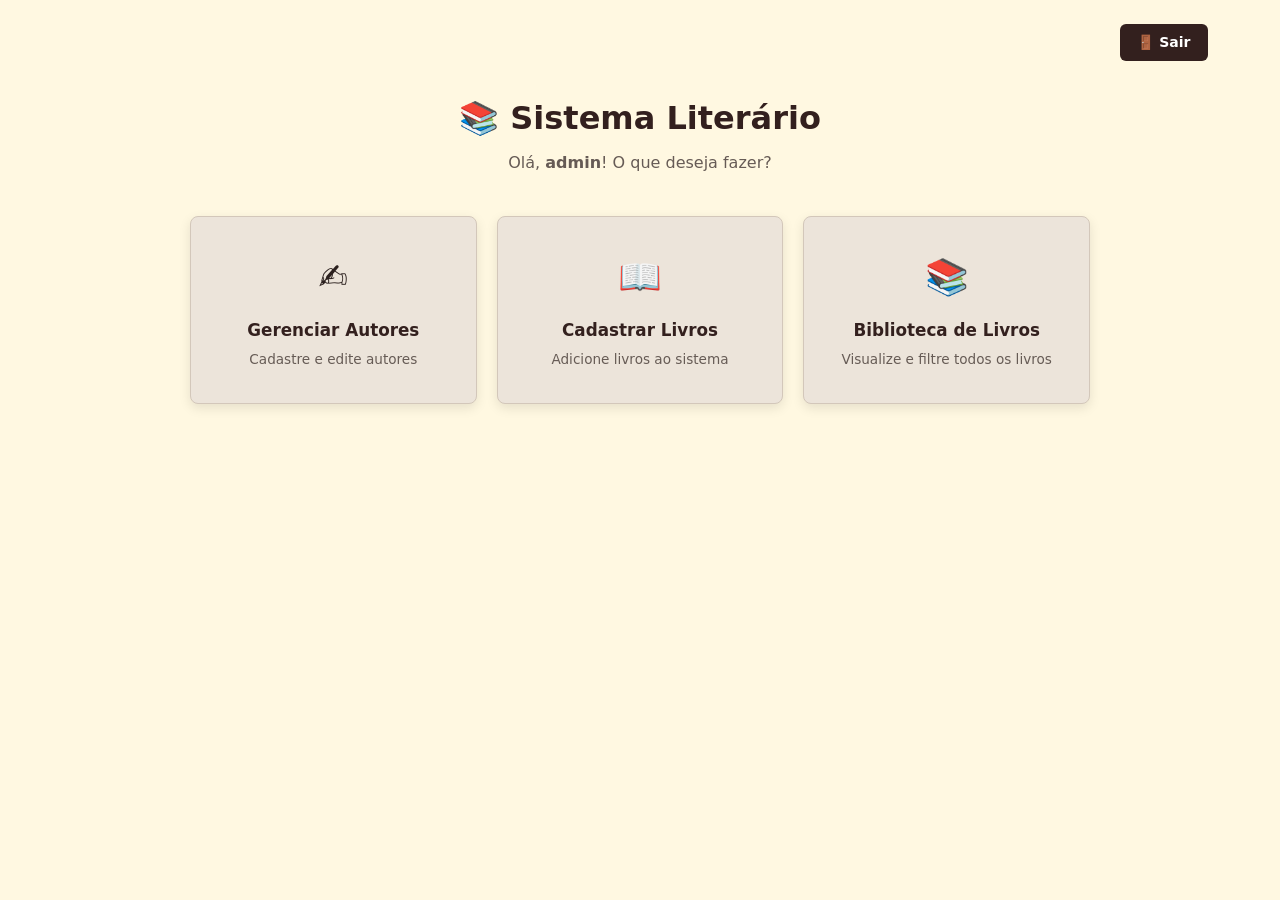
<file: index.html>
<!DOCTYPE html>
<html lang="pt-br">
<head>
    <meta charset="UTF-8">
    <meta name="viewport" content="width=device-width, initial-scale=1.0">
    <title>Menu Principal — Sistema Literário</title>
    <link rel="icon" href="data:image/svg+xml,<svg xmlns=%27http://www.w3.org/2000/svg%27 viewBox=%270 0 100 100%27><text y=%27.9em%27 font-size=%2790%27>📚</text></svg>">
    <link rel="stylesheet" href="styles.css">
</head>
<body>
<div class="container">

    <div class="topbar">
        <a href="login.html" class="btn-back">🚪 Sair</a>
    </div>

    <div class="page-header">
        <h1>📚 Sistema Literário</h1>
        <!-- "admin" é fixo aqui. Na Fase 2 vira <?php echo $_SESSION['usuario']; ?> -->
        <p>Olá, <strong>admin</strong>! O que deseja fazer?</p>
    </div>

    <div class="menu-grid">

        <div class="menu-card">
            <a href="cadastro_autor.html">
                <div class="menu-card-icon">✍️</div>
                <div class="menu-card-title">Gerenciar Autores</div>
                <div class="menu-card-desc">Cadastre e edite autores</div>
            </a>
        </div>

        <div class="menu-card">
            <a href="cadastro_livro.html">
                <div class="menu-card-icon">📖</div>
                <div class="menu-card-title">Cadastrar Livros</div>
                <div class="menu-card-desc">Adicione livros ao sistema</div>
            </a>
        </div>

        <div class="menu-card">
            <a href="listagem_livros.html">
                <div class="menu-card-icon">📚</div>
                <div class="menu-card-title">Biblioteca de Livros</div>
                <div class="menu-card-desc">Visualize e filtre todos os livros</div>
            </a>
        </div>

    </div>

</div>
</body>
</html>
</file>
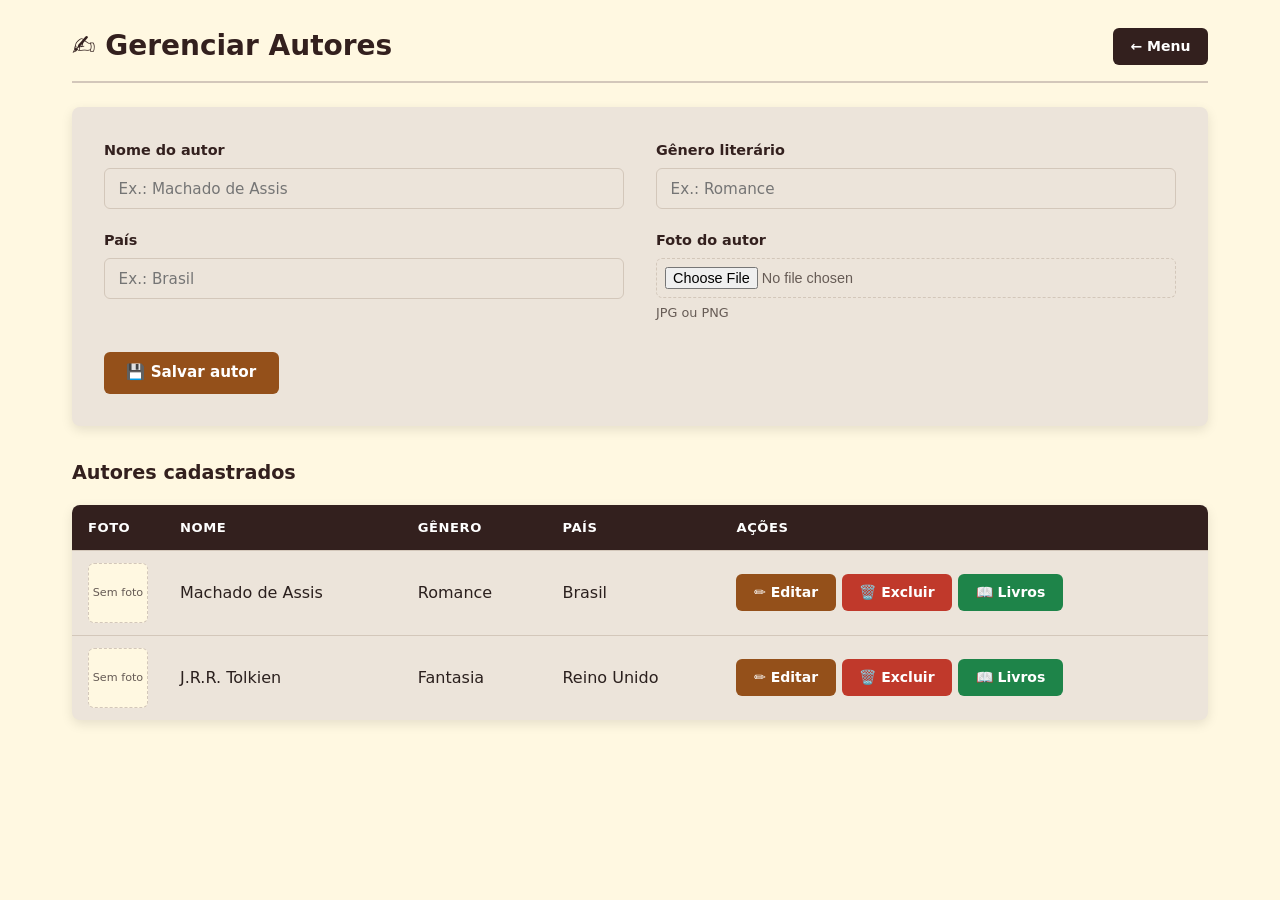
<file: cadastro_autor.html>
<!DOCTYPE html>
<html lang="pt-br">
<head>
    <meta charset="UTF-8">
    <meta name="viewport" content="width=device-width, initial-scale=1.0">
    <title>Gerenciar Autores — Sistema Literário</title>
    <link rel="icon" href="data:image/svg+xml,<svg xmlns=%27http://www.w3.org/2000/svg%27 viewBox=%270 0 100 100%27><text y=%27.9em%27 font-size=%2790%27>📚</text></svg>">
    <link rel="stylesheet" href="styles.css">
</head>
<body>
<div class="container">

    <div class="page-header-bar">
        <h2>✍️ Gerenciar Autores</h2>
        <div class="header-actions">
            <a href="index.html" class="btn-back">← Menu</a>
        </div>
    </div>

    <!-- Formulário em grade: dados fixos (Fase 1), sem envio real -->
    <form action="#" method="get" enctype="multipart/form-data">
        <div class="form-grid">
            <div class="form-group">
                <label for="nome">Nome do autor</label>
                <input type="text" id="nome" name="nome" placeholder="Ex.: Machado de Assis" required>
            </div>
            <div class="form-group">
                <label for="genero">Gênero literário</label>
                <input type="text" id="genero" name="genero" placeholder="Ex.: Romance" required>
            </div>
            <div class="form-group">
                <label for="pais">País</label>
                <input type="text" id="pais" name="pais" placeholder="Ex.: Brasil" required>
            </div>
            <div class="form-group">
                <label for="foto">Foto do autor</label>
                <input type="file" id="foto" name="foto" accept="image/*">
                <small>JPG ou PNG</small>
            </div>
            <div class="form-actions">
                <button type="submit" class="btn-primary">💾 Salvar autor</button>
            </div>
        </div>
    </form>

    <h3>Autores cadastrados</h3>

    <div class="table-container">
        <table>
            <thead>
                <tr>
                    <th class="col-foto">Foto</th>
                    <th>Nome</th>
                    <th>Gênero</th>
                    <th>País</th>
                    <th class="col-acoes">Ações</th>
                </tr>
            </thead>
            <tbody>
                <tr>
                    <td class="col-foto"><div class="no-image">Sem foto</div></td>
                    <td>Machado de Assis</td>
                    <td>Romance</td>
                    <td>Brasil</td>
                    <td class="col-acoes">
                        <div class="action-buttons">
                            <a href="#" class="btn-edit">✏️ Editar</a>
                            <a href="#" class="btn-delete">🗑️ Excluir</a>
                            <a href="cadastro_livro.html" class="btn-music">📖 Livros</a>
                        </div>
                    </td>
                </tr>
                <tr>
                    <td class="col-foto"><div class="no-image">Sem foto</div></td>
                    <td>J.R.R. Tolkien</td>
                    <td>Fantasia</td>
                    <td>Reino Unido</td>
                    <td class="col-acoes">
                        <div class="action-buttons">
                            <a href="#" class="btn-edit">✏️ Editar</a>
                            <a href="#" class="btn-delete">🗑️ Excluir</a>
                            <a href="cadastro_livro.html" class="btn-music">📖 Livros</a>
                        </div>
                    </td>
                </tr>
            </tbody>
        </table>
    </div>

</div>
</body>
</html>
</file>
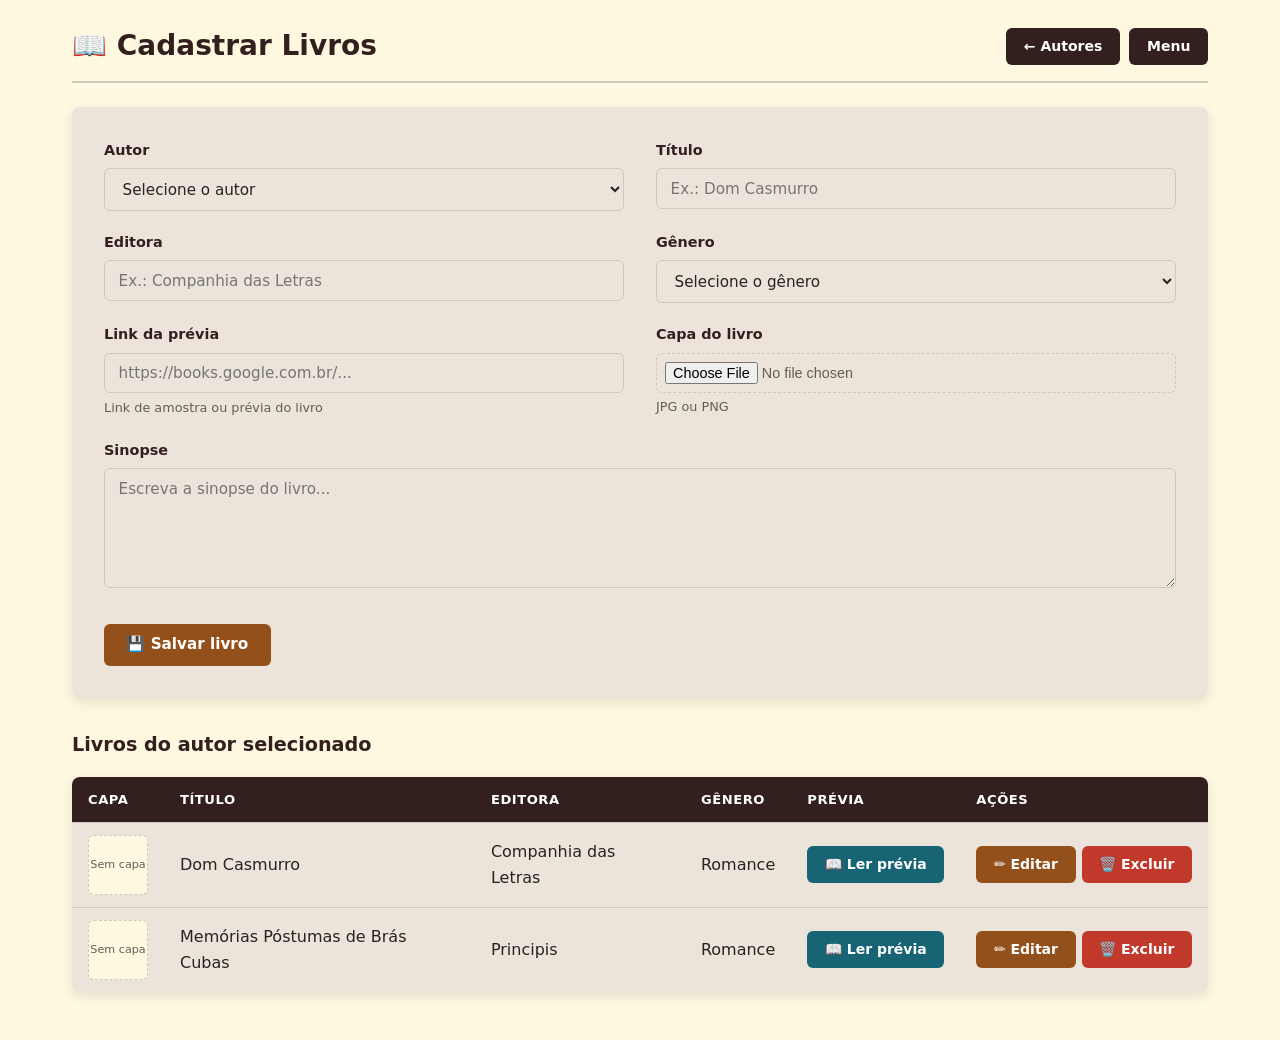
<file: cadastro_livro.html>
<!DOCTYPE html>
<html lang="pt-br">
<head>
    <meta charset="UTF-8">
    <meta name="viewport" content="width=device-width, initial-scale=1.0">
    <title>Cadastrar Livros — Sistema Literário</title>
    <link rel="icon" href="data:image/svg+xml,<svg xmlns=%27http://www.w3.org/2000/svg%27 viewBox=%270 0 100 100%27><text y=%27.9em%27 font-size=%2790%27>📚</text></svg>">
    <link rel="stylesheet" href="styles.css">
</head>
<body>
<div class="container">

    <div class="page-header-bar">
        <h2>📖 Cadastrar Livros</h2>
        <div class="header-actions">
            <a href="cadastro_autor.html" class="btn-back">← Autores</a>
            <a href="index.html" class="btn-back">Menu</a>
        </div>
    </div>

    <form action="#" method="get" enctype="multipart/form-data">
        <div class="form-grid">
            <div class="form-group">
                <label for="autor">Autor</label>
                <select id="autor" name="autor" required>
                    <option value="">Selecione o autor</option>
                    <option value="1">Machado de Assis</option>
                    <option value="2">J.R.R. Tolkien</option>
                </select>
            </div>
            <div class="form-group">
                <label for="titulo">Título</label>
                <input type="text" id="titulo" name="titulo" placeholder="Ex.: Dom Casmurro" required>
            </div>
            <div class="form-group">
                <label for="editora">Editora</label>
                <input type="text" id="editora" name="editora" placeholder="Ex.: Companhia das Letras">
            </div>
            <div class="form-group">
                <label for="genero">Gênero</label>
                <select id="genero" name="genero" required>
                    <option value="">Selecione o gênero</option>
                    <option value="Romance">Romance</option>
                    <option value="Fantasia">Fantasia</option>
                    <option value="Ficção científica">Ficção científica</option>
                    <option value="Terror">Terror</option>
                    <option value="Biografia">Biografia</option>
                </select>
            </div>
            <div class="form-group">
                <label for="previa">Link da prévia</label>
                <input type="url" id="previa" name="previa" placeholder="https://books.google.com.br/...">
                <small>Link de amostra ou prévia do livro</small>
            </div>
            <div class="form-group">
                <label for="capa">Capa do livro</label>
                <input type="file" id="capa" name="capa" accept="image/*">
                <small>JPG ou PNG</small>
            </div>
            <div class="form-group full">
                <label for="sinopse">Sinopse</label>
                <textarea id="sinopse" name="sinopse" placeholder="Escreva a sinopse do livro..."></textarea>
            </div>
            <div class="form-actions">
                <button type="submit" class="btn-primary">💾 Salvar livro</button>
            </div>
        </div>
    </form>

    <h3>Livros do autor selecionado</h3>

    <div class="table-container">
        <table>
            <thead>
                <tr>
                    <th class="col-capa">Capa</th>
                    <th>Título</th>
                    <th>Editora</th>
                    <th>Gênero</th>
                    <th class="col-previa">Prévia</th>
                    <th class="col-acoes">Ações</th>
                </tr>
            </thead>
            <tbody>
                <tr>
                    <td class="col-capa"><div class="no-image">Sem capa</div></td>
                    <td>Dom Casmurro</td>
                    <td>Companhia das Letras</td>
                    <td>Romance</td>
                    <td class="col-previa"><a href="https://books.google.com.br" target="_blank" class="btn-previa">📖 Ler prévia</a></td>
                    <td class="col-acoes">
                        <div class="action-buttons">
                            <a href="#" class="btn-edit">✏️ Editar</a>
                            <a href="#" class="btn-delete">🗑️ Excluir</a>
                        </div>
                    </td>
                </tr>
                <tr>
                    <td class="col-capa"><div class="no-image">Sem capa</div></td>
                    <td>Memórias Póstumas de Brás Cubas</td>
                    <td>Principis</td>
                    <td>Romance</td>
                    <td class="col-previa"><a href="https://books.google.com.br" target="_blank" class="btn-previa">📖 Ler prévia</a></td>
                    <td class="col-acoes">
                        <div class="action-buttons">
                            <a href="#" class="btn-edit">✏️ Editar</a>
                            <a href="#" class="btn-delete">🗑️ Excluir</a>
                        </div>
                    </td>
                </tr>
            </tbody>
        </table>
    </div>

</div>
</body>
</html>
</file>
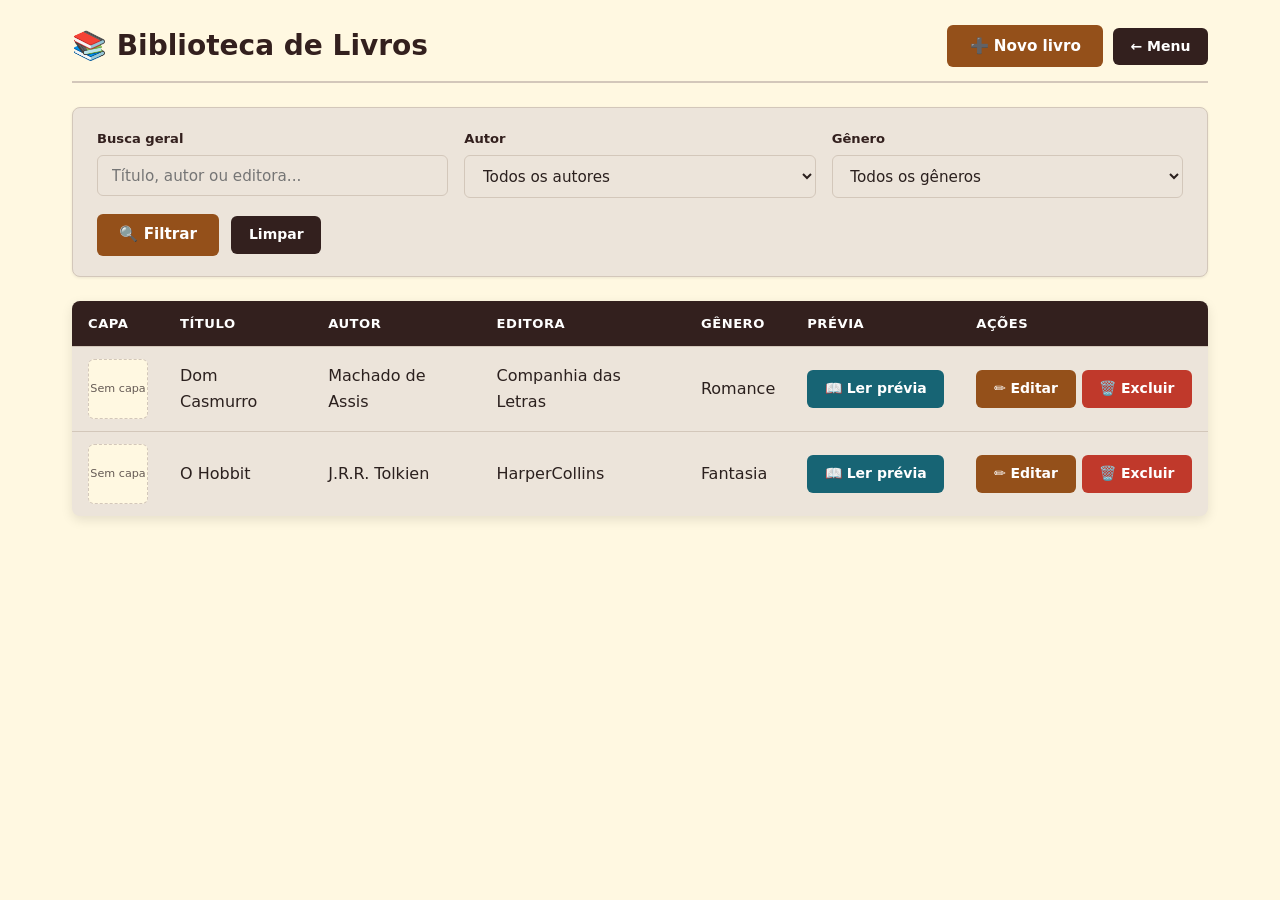
<file: cadastro_livros.html>
<!DOCTYPE html>
<html lang="pt-br">
<head>
    <meta charset="UTF-8">
    <meta name="viewport" content="width=device-width, initial-scale=1.0">
    <title>Biblioteca de Livros — Sistema Literário</title>
    <link rel="icon" href="data:image/svg+xml,<svg xmlns=%27http://www.w3.org/2000/svg%27 viewBox=%270 0 100 100%27><text y=%27.9em%27 font-size=%2790%27>📚</text></svg>">
    <link rel="stylesheet" href="styles.css">
</head>
<body>
<div class="container">

    <div class="page-header-bar">
        <h2>📚 Biblioteca de Livros</h2>
        <div class="header-actions">
            <a href="cadastro_livro.html" class="btn-primary">➕ Novo livro</a>
            <a href="index.html" class="btn-back">← Menu</a>
        </div>
    </div>

    <!-- Filtros combináveis: busca geral, autor e gênero -->
    <form action="#" method="get" class="filters">
        <div class="filter-group">
            <div class="filter-item">
                <label for="busca">Busca geral</label>
                <input type="text" id="busca" name="busca" placeholder="Título, autor ou editora...">
            </div>
            <div class="filter-item">
                <label for="autor">Autor</label>
                <select id="autor" name="autor">
                    <option value="">Todos os autores</option>
                    <option value="1">Machado de Assis</option>
                    <option value="2">J.R.R. Tolkien</option>
                </select>
            </div>
            <div class="filter-item">
                <label for="genero">Gênero</label>
                <select id="genero" name="genero">
                    <option value="">Todos os gêneros</option>
                    <option value="Romance">Romance</option>
                    <option value="Fantasia">Fantasia</option>
                    <option value="Ficção científica">Ficção científica</option>
                    <option value="Terror">Terror</option>
                    <option value="Biografia">Biografia</option>
                </select>
            </div>
        </div>
        <div class="filter-actions">
            <button type="submit" class="btn-primary">🔍 Filtrar</button>
            <a href="listagem_livros.html" class="btn-back">Limpar</a>
        </div>
    </form>

    <div class="table-container">
        <table>
            <thead>
                <tr>
                    <th class="col-capa">Capa</th>
                    <th>Título</th>
                    <th>Autor</th>
                    <th>Editora</th>
                    <th>Gênero</th>
                    <th class="col-previa">Prévia</th>
                    <th class="col-acoes">Ações</th>
                </tr>
            </thead>
            <tbody>
                <tr>
                    <td class="col-capa"><div class="no-image">Sem capa</div></td>
                    <td>Dom Casmurro</td>
                    <td>Machado de Assis</td>
                    <td>Companhia das Letras</td>
                    <td>Romance</td>
                    <td class="col-previa"><a href="https://books.google.com.br" target="_blank" class="btn-previa">📖 Ler prévia</a></td>
                    <td class="col-acoes">
                        <div class="action-buttons">
                            <a href="#" class="btn-edit">✏️ Editar</a>
                            <a href="#" class="btn-delete">🗑️ Excluir</a>
                        </div>
                    </td>
                </tr>
                <tr>
                    <td class="col-capa"><div class="no-image">Sem capa</div></td>
                    <td>O Hobbit</td>
                    <td>J.R.R. Tolkien</td>
                    <td>HarperCollins</td>
                    <td>Fantasia</td>
                    <td class="col-previa"><a href="https://books.google.com.br" target="_blank" class="btn-previa">📖 Ler prévia</a></td>
                    <td class="col-acoes">
                        <div class="action-buttons">
                            <a href="#" class="btn-edit">✏️ Editar</a>
                            <a href="#" class="btn-delete">🗑️ Excluir</a>
                        </div>
                    </td>
                </tr>
            </tbody>
        </table>
    </div>

</div>
</body>
</html>
</file>
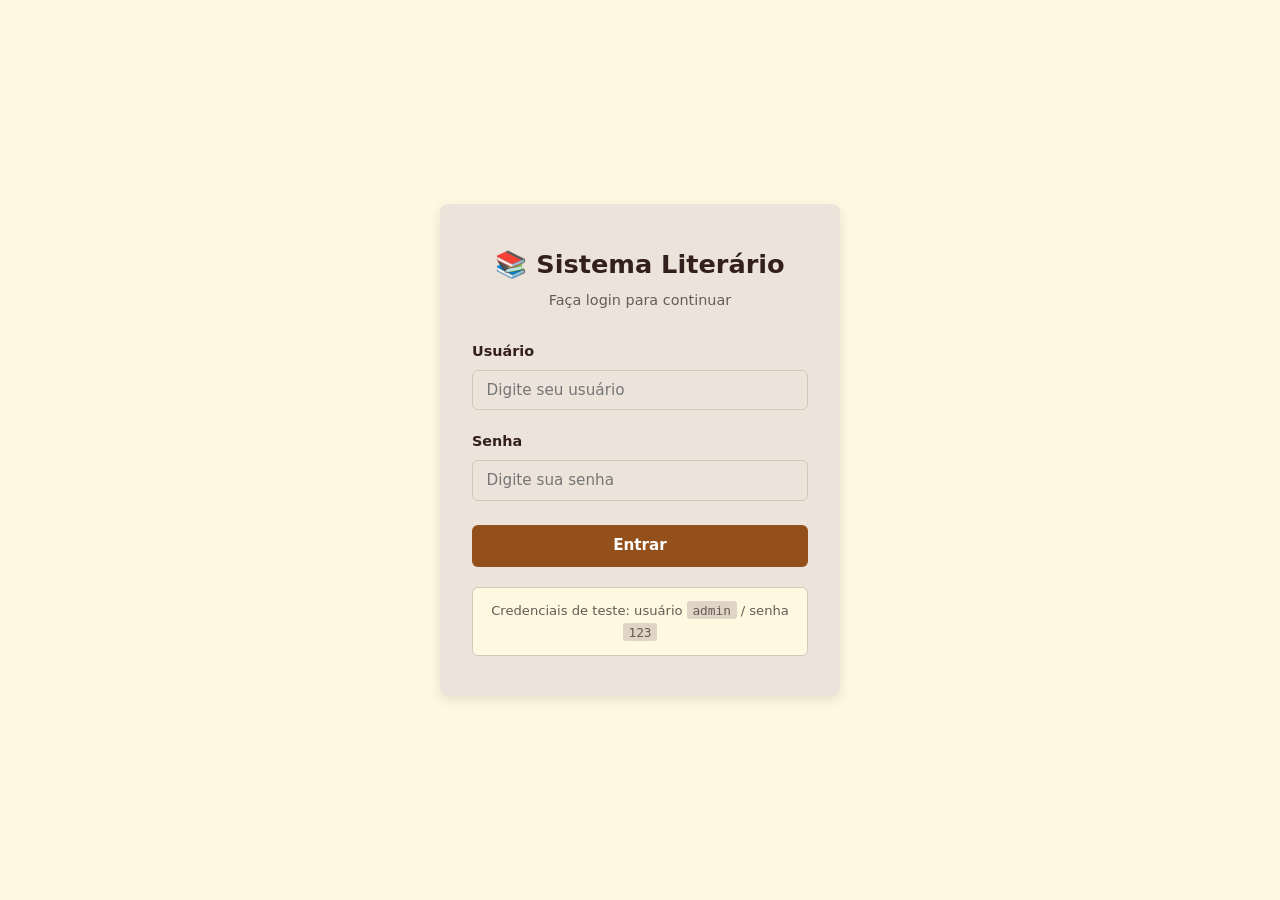
<file: login.html>
<!DOCTYPE html>
<html lang="pt-br">
<head>
    <meta charset="UTF-8">
    <meta name="viewport" content="width=device-width, initial-scale=1.0">
    <title>Login — Sistema Literário</title>
    <link rel="icon" href="data:image/svg+xml,<svg xmlns=%27http://www.w3.org/2000/svg%27 viewBox=%270 0 100 100%27><text y=%27.9em%27 font-size=%2790%27>📚</text></svg>">
    <link rel="stylesheet" href="styles.css">
</head>
<body>
<div class="login-page">
    <div class="login-card">

        <div class="login-header">
            <h1>📚 Sistema Literário</h1>
            <p>Faça login para continuar</p>
        </div>

        <!-- Fase 1 (estático): method="get". Na Fase 2 vira action="login.php" method="post" -->
        <form action="index.html" method="get">
            <div class="form-group">
                <label for="usuario">Usuário</label>
                <input type="text" id="usuario" name="usuario" placeholder="Digite seu usuário" required>
            </div>
            <div class="form-group">
                <label for="senha">Senha</label>
                <input type="password" id="senha" name="senha" placeholder="Digite sua senha" required>
            </div>
            <button type="submit" class="btn-primary">Entrar</button>
        </form>

        <div class="login-hint">
            Credenciais de teste: usuário <code>admin</code> / senha <code>123</code>
        </div>

    </div>
</div>
</body>
</html>
</file>
<file: styles.css>
/* =============================================
   SISTEMA LITERÁRIO — Folha de Estilos Principal
   =============================================
   Adaptado do Sistema Musical: mesma estrutura de
   seções, com identidade visual própria (paleta em
   tons de livro antigo) definida nas variáveis.
============================================= */


/* -----------------------------------------------
   1. VARIÁVEIS E RESET
----------------------------------------------- */
:root {
    --primary:      #33201e;   /* marrom escuro: títulos, cabeçalho da tabela */
    --accent:       #94501a;   /* cor principal: botões, foco dos campos */
    --accent-dark:  #6f3b12;
    --green:        #1e8449;
    --red:          #c0392b;
    --red-dark:     #962d22;
    --previa:       #176474;   /* botão "Ler prévia" */
    --previa-dark:  #104b58;
    --bg:           #fff8e1;   /* fundo da página: amarelinho claro */
    --surface:      #ece4da;   /* cards, formulários, tabelas */
    --border:       #d3c7ba;
    --text:         #2b201e;
    --text-muted:   #665b55;
    --shadow-sm:    0 1px 3px rgba(0,0,0,.08);
    --shadow-md:    0 4px 12px rgba(0,0,0,.10);
    --radius:       8px;
    --font:         'Segoe UI', system-ui, -apple-system, sans-serif;
}

*, *::before, *::after {
    margin: 0;
    padding: 0;
    box-sizing: border-box;
}

body {
    font-family: var(--font);
    background-color: var(--bg);
    color: var(--text);
    line-height: 1.6;
    min-height: 100vh;
}


/* -----------------------------------------------
   2. FORMULÁRIOS (base — todas as telas com <form>
      reaproveitam estas regras)
----------------------------------------------- */
form {
    background: var(--surface);
    padding: 2rem;
    border-radius: var(--radius);
    box-shadow: var(--shadow-md);
    margin-bottom: 2rem;
}

.form-group {
    margin-bottom: 1.25rem;
}

label {
    display: block;
    margin-bottom: .4rem;
    font-size: .9rem;
    font-weight: 600;
    color: var(--primary);
}

input[type="text"],
input[type="password"],
textarea,
select {
    width: 100%;
    padding: .65rem .85rem;
    border: 1.5px solid var(--border);
    border-radius: 6px;
    font-size: .95rem;
    font-family: var(--font);
    color: var(--text);
    background: var(--surface);
    transition: border-color .2s, box-shadow .2s;
}

input:focus,
textarea:focus,
select:focus {
    outline: none;
    border-color: var(--accent);
    box-shadow: 0 0 0 3px rgba(148,80,26,.18);
}


/* -----------------------------------------------
   3. BOTÕES
----------------------------------------------- */
.btn-primary,
.btn-edit,
.btn-delete,
.btn-music,
.btn-back,
.btn-previa {
    display: inline-flex;
    align-items: center;
    justify-content: center;
    gap: .35rem;
    padding: .55rem 1.1rem;
    border: none;
    border-radius: 6px;
    font-size: .875rem;
    font-weight: 600;
    font-family: var(--font);
    cursor: pointer;
    text-decoration: none;
    white-space: nowrap;
    transition: background-color .2s, transform .15s, box-shadow .2s;
    line-height: 1.4;
}

.btn-primary {
    padding: .65rem 1.4rem;
    font-size: .95rem;
    background: var(--accent);
    color: #fff;
}
.btn-primary:hover { background: var(--accent-dark); transform: translateY(-1px); box-shadow: var(--shadow-sm); }

.btn-back        { background: var(--primary); color: #fff; }
.btn-back:hover  { background: #1f1210; }

/* Cores específicas de cada botão */
.btn-edit           { background: var(--accent);  color: #fff; }
.btn-edit:hover     { background: var(--accent-dark); }
.btn-delete         { background: var(--red);     color: #fff; }
.btn-delete:hover   { background: var(--red-dark); }
.btn-music          { background: var(--green);   color: #fff; }
.btn-music:hover    { background: #196f3d; }
.btn-previa         { background: var(--previa);  color: #fff; }
.btn-previa:hover   { background: var(--previa-dark); }


/* -----------------------------------------------
   4. COMPONENTES DE MENSAGEM (login usa a dica de
      credenciais; .message será usada na Fase 2)
----------------------------------------------- */
.message {
    display: flex;
    align-items: center;
    gap: .6rem;
    padding: .85rem 1.1rem;
    border-radius: 6px;
    margin-bottom: 1.25rem;
    font-size: .95rem;
    font-weight: 500;
}

.message.success { background: #d4edda; color: #155724; border: 1px solid #c3e6cb; }
.message.error   { background: #f8d7da; color: #721c24; border: 1px solid #f5c6cb; }

textarea {
    min-height: 120px;
    resize: vertical;
}


/* -----------------------------------------------
   5. TELA DE LOGIN
----------------------------------------------- */
.login-page {
    display: flex;
    justify-content: center;
    align-items: center;
    min-height: 100vh;
    background: var(--bg);
    padding: 1rem;
}

.login-card {
    background: var(--surface);
    padding: 2.5rem 2rem;
    border-radius: var(--radius);
    box-shadow: var(--shadow-md);
    width: 100%;
    max-width: 400px;
}

.login-card form {
    background: none;
    box-shadow: none;
    padding: 0;
    margin: 0;
}

.login-header {
    text-align: center;
    margin-bottom: 1.75rem;
}

.login-header h1 {
    font-size: 1.6rem;
    color: var(--primary);
    margin-bottom: .25rem;
}

.login-header p {
    color: var(--text-muted);
    font-size: .9rem;
}

.login-card .btn-primary {
    width: 100%;
    margin-top: .25rem;
}

.login-hint {
    margin-top: 1.25rem;
    padding: .75rem 1rem;
    background: var(--bg);
    border-radius: 6px;
    text-align: center;
    font-size: .82rem;
    color: var(--text-muted);
    border: 1px solid var(--border);
}

.login-hint code {
    background: #e0d4c6;
    padding: .1rem .35rem;
    border-radius: 3px;
    font-size: .8rem;
}


/* -----------------------------------------------
   6. LAYOUT BASE (container das telas internas)
----------------------------------------------- */
.container {
    max-width: 1200px;
    margin: 0 auto;
    padding: 24px 32px;
}


/* -----------------------------------------------
   7. MENU PRINCIPAL
----------------------------------------------- */
.topbar {
    display: flex;
    justify-content: flex-end;
    margin-bottom: 2rem;
}

.page-header {
    text-align: center;
    margin-bottom: 2.5rem;
}

.page-header h1 {
    font-size: 2rem;
    color: var(--primary);
    margin-bottom: .35rem;
}

.page-header p { color: var(--text-muted); font-size: 1rem; }

.menu-grid {
    display: grid;
    grid-template-columns: repeat(auto-fit, minmax(240px, 1fr));
    gap: 1.25rem;
    max-width: 900px;
    margin: 0 auto;
}

.menu-card {
    background: var(--surface);
    border-radius: var(--radius);
    box-shadow: var(--shadow-md);
    transition: transform .2s, box-shadow .2s;
    border: 1px solid var(--border);
}

.menu-card:hover {
    transform: translateY(-4px);
    box-shadow: 0 8px 20px rgba(0,0,0,.13);
}

.menu-card a {
    display: block;
    padding: 2rem 1.5rem;
    text-align: center;
    text-decoration: none;
    color: var(--text);
}

.menu-card-icon  { font-size: 2.2rem; margin-bottom: .75rem; }
.menu-card-title { font-size: 1.05rem; font-weight: 600; color: var(--primary); margin-bottom: .35rem; }
.menu-card-desc  { font-size: .85rem; color: var(--text-muted); }


/* -----------------------------------------------
   8. TIPOGRAFIA
----------------------------------------------- */
h2 {
    font-size: 1.75rem;
    font-weight: 600;
    color: var(--primary);
    margin-bottom: 1.5rem;
    padding-bottom: .75rem;
    border-bottom: 2px solid var(--border);
}

h3 {
    font-size: 1.2rem;
    font-weight: 600;
    color: var(--primary);
    margin: 2rem 0 1rem;
}


/* -----------------------------------------------
   9. CABEÇALHO DE PÁGINA COM AÇÕES
----------------------------------------------- */
.page-header-bar {
    display: flex;
    align-items: center;
    justify-content: space-between;
    gap: 1rem;
    margin-bottom: 1.5rem;
    padding-bottom: .75rem;
    border-bottom: 2px solid var(--border);
    flex-wrap: wrap;
}

.page-header-bar h2 {
    margin: 0;
    padding: 0;
    border: none;
    font-size: 1.75rem;
    font-weight: 600;
    color: var(--primary);
}

.page-header-bar .header-actions {
    display: flex;
    gap: .6rem;
    flex-wrap: wrap;
    align-items: center;
}


/* -----------------------------------------------
   10. FORMULÁRIO EM GRADE (2 colunas)
----------------------------------------------- */
input[type="number"],
input[type="url"],
input[type="date"] {
    width: 100%;
    padding: .65rem .85rem;
    border: 1.5px solid var(--border);
    border-radius: 6px;
    font-size: .95rem;
    font-family: var(--font);
    color: var(--text);
    background: var(--surface);
    transition: border-color .2s, box-shadow .2s;
}

input[type="file"] {
    width: 100%;
    padding: .5rem;
    border: 1.5px dashed var(--border);
    border-radius: 6px;
    font-size: .9rem;
    color: var(--text-muted);
    cursor: pointer;
}

small {
    display: block;
    margin-top: .3rem;
    font-size: .8rem;
    color: var(--text-muted);
}

.form-grid {
    display: grid;
    grid-template-columns: 1fr 1fr;
    gap: 0 2rem;
}

/* Campo que ocupa as 2 colunas (ex.: sinopse do livro) */
.form-grid .form-group.full {
    grid-column: 1 / -1;
}

/* Grupo de botões abaixo do form */
.form-actions {
    display: flex;
    gap: .75rem;
    align-items: center;
    flex-wrap: wrap;
    margin-top: .5rem;
    grid-column: 1 / -1;
}

/* Imagem atual (usada na Fase 2, ao editar autor/livro com imagem salva) */
.current-image {
    display: flex;
    align-items: center;
    gap: .75rem;
    margin-top: .75rem;
    padding: .75rem;
    background: var(--bg);
    border-radius: 6px;
}

.current-image img {
    width: 64px;
    height: 64px;
    object-fit: cover;
    border-radius: 6px;
    flex-shrink: 0;
}

.current-image small {
    margin: 0;
    color: var(--text-muted);
}


/* -----------------------------------------------
   11. TABELAS
----------------------------------------------- */
.table-container {
    background: var(--surface);
    border-radius: var(--radius);
    box-shadow: var(--shadow-md);
    overflow: hidden;
    margin-bottom: 1.5rem;
}

table {
    width: 100%;
    border-collapse: collapse;
}

th, td {
    padding: 12px 16px;
    text-align: left;
    vertical-align: middle;
    border-bottom: 1px solid var(--border);
}

th {
    background: var(--primary);
    color: #fff;
    font-size: .82rem;
    font-weight: 600;
    letter-spacing: .04em;
    text-transform: uppercase;
    white-space: nowrap;
}

tbody tr:last-child td { border-bottom: none; }
tbody tr:hover { background: #e2d8cb; }

.col-foto,
.col-capa   { width: 90px;  white-space: nowrap; }
.col-previa { width: 130px; white-space: nowrap; }
.col-acoes  { white-space: nowrap; }

.action-buttons {
    display: flex;
    gap: 6px;
    align-items: center;
    flex-wrap: nowrap;
}

.table-thumbnail {
    width: 60px;
    height: 60px;
    object-fit: cover;
    border-radius: 6px;
    display: block;
}

.no-image {
    width: 60px;
    height: 60px;
    background: var(--bg);
    border: 1.5px dashed var(--border);
    border-radius: 6px;
    display: flex;
    align-items: center;
    justify-content: center;
    font-size: .7rem;
    color: var(--text-muted);
    text-align: center;
    line-height: 1.2;
}

td.empty-cell {
    text-align: center;
    color: var(--text-muted);
    padding: 2rem;
    font-size: .95rem;
}


/* -----------------------------------------------
   12. FILTROS
----------------------------------------------- */
.filters {
    background: var(--surface);
    padding: 1.25rem 1.5rem;
    border-radius: var(--radius);
    box-shadow: var(--shadow-sm);
    margin-bottom: 1.5rem;
    border: 1px solid var(--border);
}

.filter-group {
    display: flex;
    gap: 1rem;
    flex-wrap: wrap;
    margin-bottom: 1rem;
}

.filter-item {
    flex: 1;
    min-width: 180px;
}

.filter-item label {
    font-size: .82rem;
}

.filter-actions {
    display: flex;
    gap: .75rem;
    align-items: center;
}


/* -----------------------------------------------
   13. UTILITÁRIOS
----------------------------------------------- */
.text-center { text-align: center; }
.text-muted  { color: var(--text-muted); font-size: .9rem; }

.mt-1 { margin-top: .5rem; }
.mt-2 { margin-top: 1rem; }
.mt-3 { margin-top: 1.5rem; }
.mb-1 { margin-bottom: .5rem; }
.mb-2 { margin-bottom: 1rem; }
.mb-3 { margin-bottom: 1.5rem; }


/* -----------------------------------------------
   14. RESPONSIVIDADE
----------------------------------------------- */
@media (max-width: 768px) {
    .container { padding: 16px; }
    h2 { font-size: 1.4rem; }
    form { padding: 1.25rem; }
    .form-grid { grid-template-columns: 1fr; }
    .filter-group   { flex-direction: column; gap: .75rem; }
    .filter-item    { min-width: 100%; }
    .table-container { overflow-x: auto; }
    table            { min-width: 560px; }
    th, td { padding: 10px 12px; font-size: .85rem; }
    .table-thumbnail,
    .no-image { width: 48px; height: 48px; }
    .col-foto, .col-capa { width: 68px; }
    .action-buttons { flex-wrap: wrap; gap: 4px; }
    .btn-edit, .btn-delete, .btn-music, .btn-previa {
        padding: .4rem .7rem;
        font-size: .78rem;
    }
    .menu-grid { grid-template-columns: 1fr; }
}
</file>
